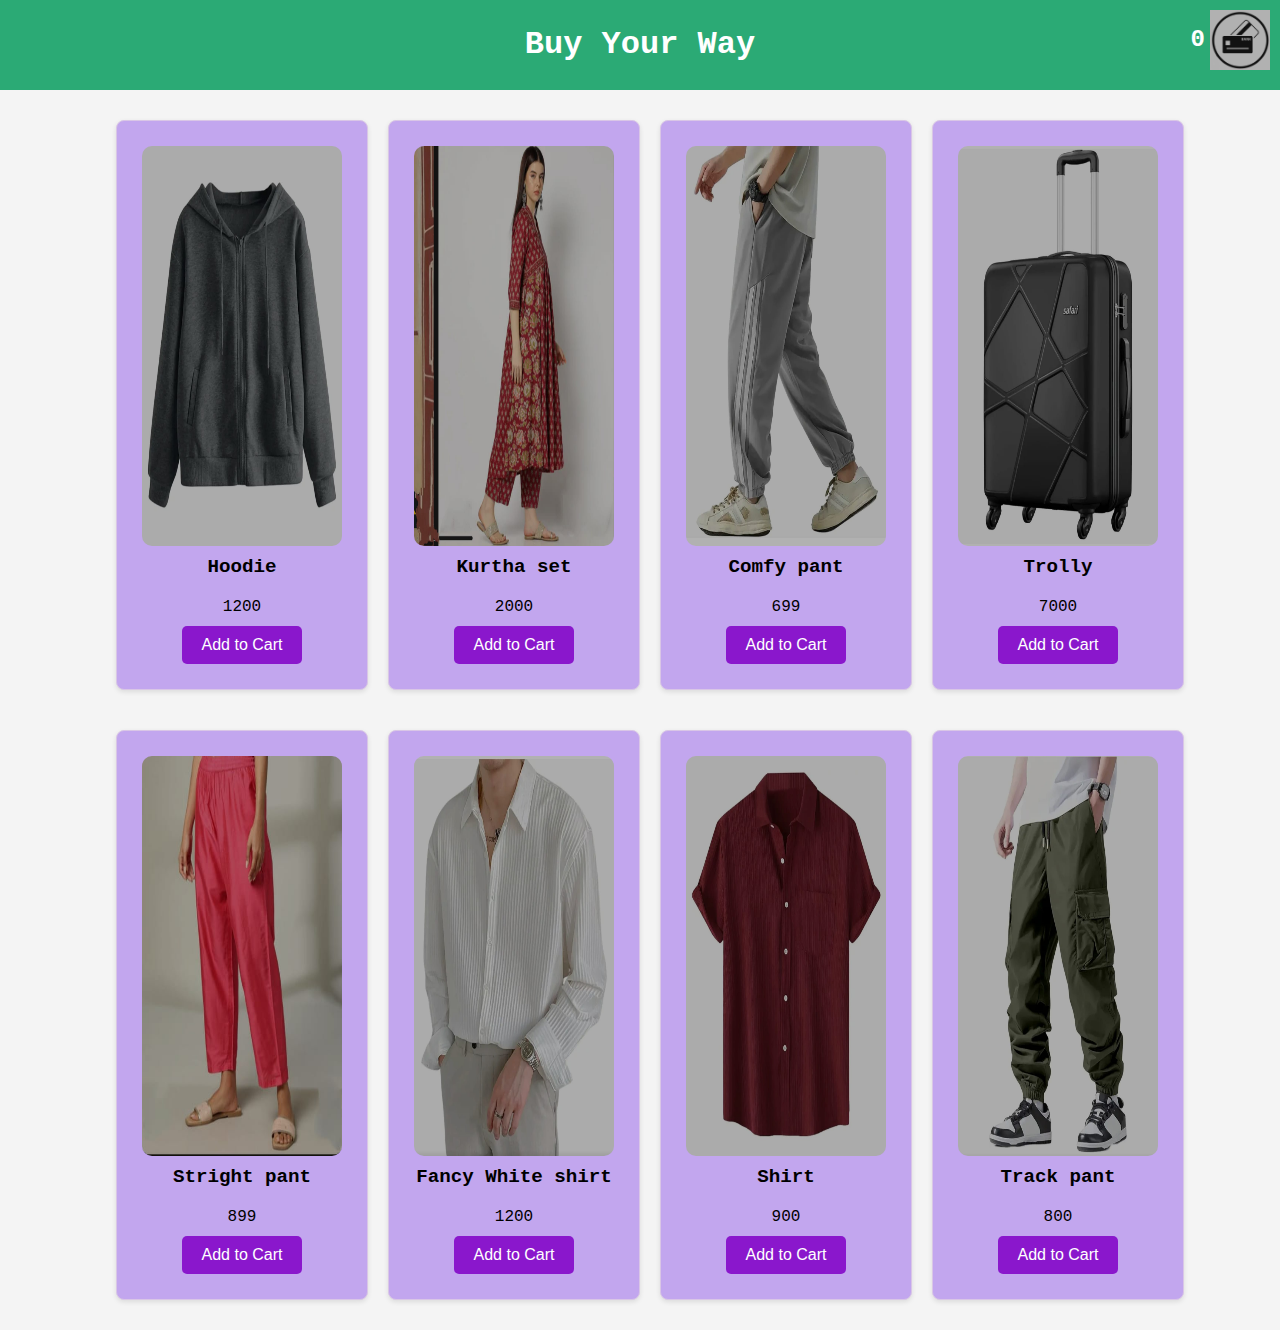
<file: codefox(web)/index.html>
<doctype html>


    <head>
       <meta charset="UTF-8">
       <meta name="viewport" content="width=device-width, initial-scale=1.0">
       <title>E-Commerce Website</title>
       <link rel="stylesheet" href="style.css">
     </head>
     <body>
       <header>
         <h1>Buy Your Way</h1>
         <div class="cart-icon">
           <span id="cart-count">0</span>
           <img src="./imge/card.jpg" width="60" alt="Cart" />
         </div>
       </header>
     
       <main>
         <div class="products">
           <div class="row">
             <div class="product" data-id="1">
               <img src="./imge/hoodie.jpg" width="200" height="400" alt="">
               <h2>Hoodie</h2>
               <p>1200</p>
               <button class="add-to-cart">Add to Cart</button>
             </div>
             
             <div class="product" data-id="2">
               <img src="./imge/kset.jpg" width="200" height="400" alt="">
               <h2>Kurtha set</h2>
               <p>2000</p>
               <button class="add-to-cart">Add to Cart</button>
             </div>
             <div class="product" data-id="3">
               <img src="./imge/pant.jpg" width="200" height="400" alt="">
               <h2>Comfy pant</h2>
               <p>699</p>
               <button class="add-to-cart">Add to Cart</button>
             </div>
             <div class="product" data-id="1">
               <img src="./imge/trolly.jpg" width="200" height="400" alt="">
               <h2>Trolly</h2>
               <p>7000</p>
               <button class="add-to-cart">Add to Cart</button>
             </div>
             
             
           </div>
     
           <div class="row">
             <div class="product" data-id="4">
               <img src="./imge/wpant.jpg" width="200" height="400" alt="">
               <h2> Stright pant</h2>
               <p>899</p>
               <button class="add-to-cart">Add to Cart</button>
             </div>
             
             <div class="product" data-id="5">
               <img src="./imge/wshirt.jpg" width="200" height="400" alt="">
               <h2>Fancy White shirt</h2>
               <p>1200</p>
               <button class="add-to-cart">Add to Cart</button>
             </div>
             
             <div class="product" data-id="6">
               <img src="./imge/rsht.jpg" width="200" height="400" alt="">
               <h2>Shirt</h2>
               <p>900</p>
               <button class="add-to-cart">Add to Cart</button>
             </div>
             <div class="product" data-id="6">
               <img src="./imge/tpant.jpg" width="200" height="400" alt="">
               <h2>Track pant</h2>
               <p>800</p>
               <button class="add-to-cart">Add to Cart</button>
             </div>
       
           </div>
         </div>
       </main>
     
       <div id="cart">
         <h2>Your Cart</h2>
         <ul id="cart-items"></ul>
         <button id="checkout">Checkout</button>
       </div>
     
       <script src="script.js"></script>
     </body>
     </html>
   </doctype>
</file>
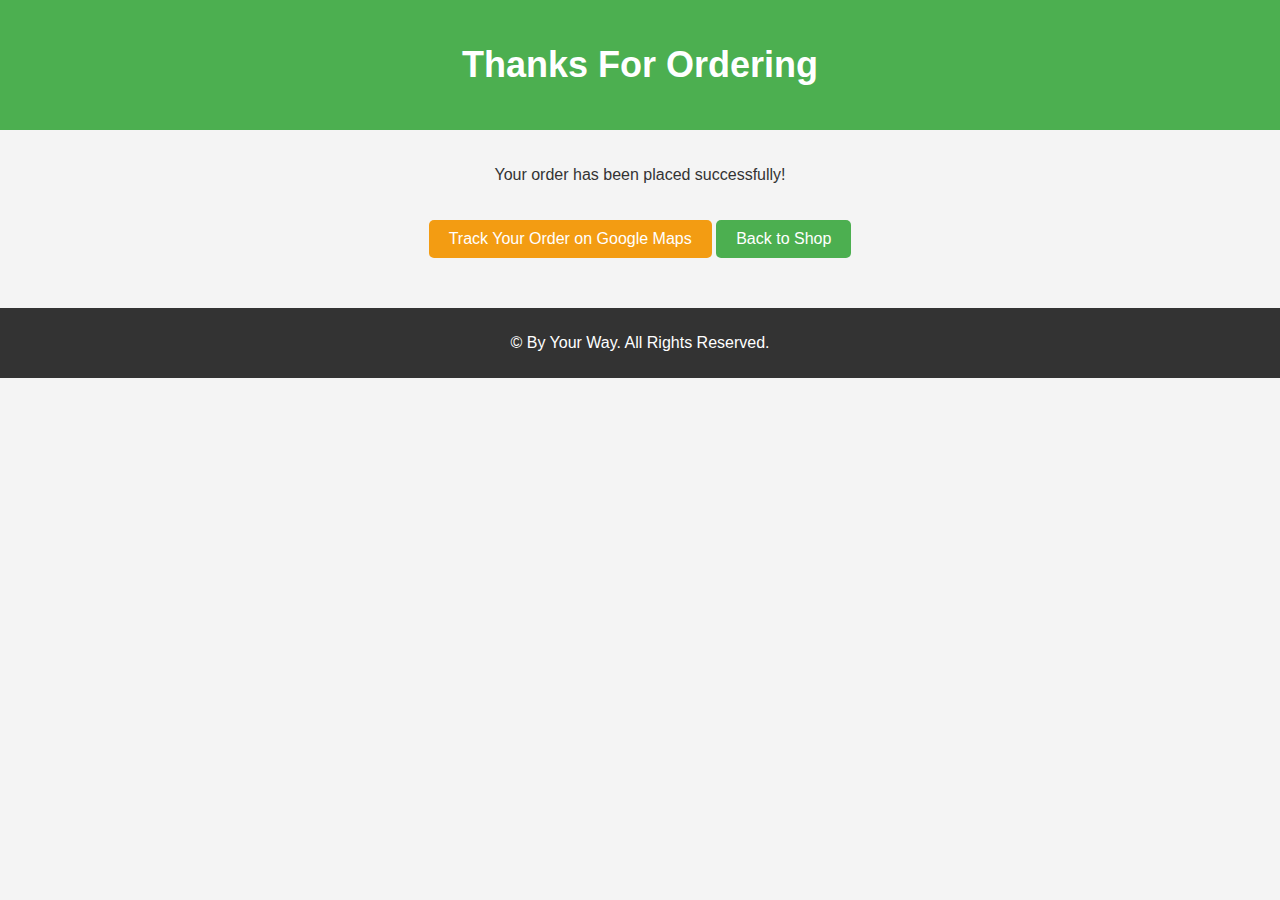
<file: codefox(web)/thanks.html>
<head>
    <meta charset="UTF-8">
    <meta name="viewport" content="width=device-width, initial-scale=1.0">
    <title>Thanks for Ordering</title>
    <link rel="stylesheet" href="style.css">
    <style>
      body {
        font-family: Arial, sans-serif;
        margin: 0;
        padding: 0;
        background-color: #f4f4f4;
        color: #333;
      }
      header {
        background-color: #4CAF50;
        padding: 20px;
        text-align: center;
      }
      h1 {
        color: white;
        font-size: 36px;
      }
      main {
        padding: 20px;
        text-align: center;
      }
      a {
        background-color: #4CAF50;
        color: white;
        padding: 10px 20px;
        text-decoration: none;
        border-radius: 5px;
        margin-top: 20px;
        display: inline-block;
      }
      a:hover {
        background-color: #45a049;
      }
      .order-btn {
        background-color: #f39c12;
        color: white;
        padding: 10px 20px;
        text-decoration: none;
        border-radius: 5px;
        margin-top: 20px;
        display: inline-block;
      }
      .order-btn:hover {
        background-color: #e67e22;
      }
      footer {
        background-color: #333;
        color: white;
        padding: 10px;
        text-align: center;
        margin-top: 30px;
      }
      @media (max-width: 768px) {
        h1 {
          font-size: 28px;
        }
      }
    </style>
  </head>
  <body>
    <header>
      <h1>Thanks For Ordering</h1>
    </header>
    
    <main>
      <p>Your order has been placed successfully!</p>
  
    
      <a href="https://www.google.com/maps" class="order-btn" target="_blank">Track Your Order on Google Maps</a>
  
      <a href="index.html">Back to Shop</a>
    </main>
  
    <footer>
      <p>&copy; By Your Way. All Rights Reserved.</p>
    </footer>
  </body>
  </html>
</file>
<file: codefox(web)/style.css>
body {
  font-family: 'Courier New', Courier, monospace;
  margin: 0;
  padding: 0;
  background-color: #f4f4f4;
}

header {
  background-color: #2baa75;
  color: white;
  padding: 5px;
  text-align: center;
  position: relative;
}

.cart-icon {
  position: absolute;
  top: 10px;
  right: 10px;
  display: flex;
  align-items: center;
}

.cart-icon img {
  margin-left: 5px;
}

.products {
  display: flex;
  flex-direction: column;
  align-items: center;
  padding: 10px;
  width: 100%;
}

.row {
  display: flex;
  flex-wrap: wrap;
  justify-content: center;
  gap: 20px;
  max-width: 1200px;
  padding: 20px;
  margin: 0 auto;
}

.product {
  background: rgb(194, 166, 238);
  border: 1px solid #d9c6e6;
  border-radius: 8px;
  text-align: center;
  padding: 25px;
  box-shadow: 0 2px 5px rgba(0, 0, 0, 0.1);
  transition: transform 0.3s, box-shadow 0.3s;
  display: flex;
  flex-direction: column;
  align-items: center;
  width: 100%; 
  max-width: 100px; 
}

.product:hover {
  transform: translateY(-10px) scale(1.05);
  box-shadow: 0 4px 10px rgba(0, 0, 0, 0.2);
}

.product img {
  max-width: 100%;
  border-radius: 10px;
}

.product h2 {
  font-size: 1.2em;
  margin: 10px 0;
}

.product p {
  color: black;
  font-size: 1em;
  margin: 10px 0;
}

button.add-to-cart {
  background-color: #8a17cc;
  color: white;
  border: none;
  padding: 10px 20px;
  border-radius: 5px;
  cursor: pointer;
  font-size: 1em;
  transition: background-color 0.3s, transform 0.2s;
}

button.add-to-cart:hover {
  background-color: #218838;
  transform: scale(1.1);
}

#cart {
  position: fixed;
  top: 10px;
  right: 10px;
  background: #a3f2f5;
  border-top: 2px solid #dddddd;
  padding: 20px;
  text-align: center;
  z-index: 1000;
  display: none;
}

#cart ul {
  list-style: none;
  padding: 0;
  margin: 0;
}

#cart li {
  margin: 5px 0;
}

#cart-count {
  font-weight: bold;
  font-size: 1.5em;
}

#checkout {
  background-color: #8a17cc;
  color: white;
  border: none;
  padding: 10px 20px;
  border-radius: 5px;
  cursor: pointer;
  font-size: 1em;
  margin-top: 10px;
}

#checkout:hover {
  background-color: #218838;
}

@media (max-width: 768px) {
  .row {
    flex-direction: column;
    gap: 40px;
    padding: 15px;
  }

  .product {
    width: 90%;
  }

  header {
    padding: 10px 5px;
    font-size: 1.2em;
  }

  .cart-icon {
    top: 5px;
    right: 5px;
  }
}

@media (min-width: 1024px) {
  .row {
    justify-content: space-around;
  }

  .product {
    flex: 1 1 calc(20% - 20px); 
    max-width: 350px; 
  }
}
</file>
